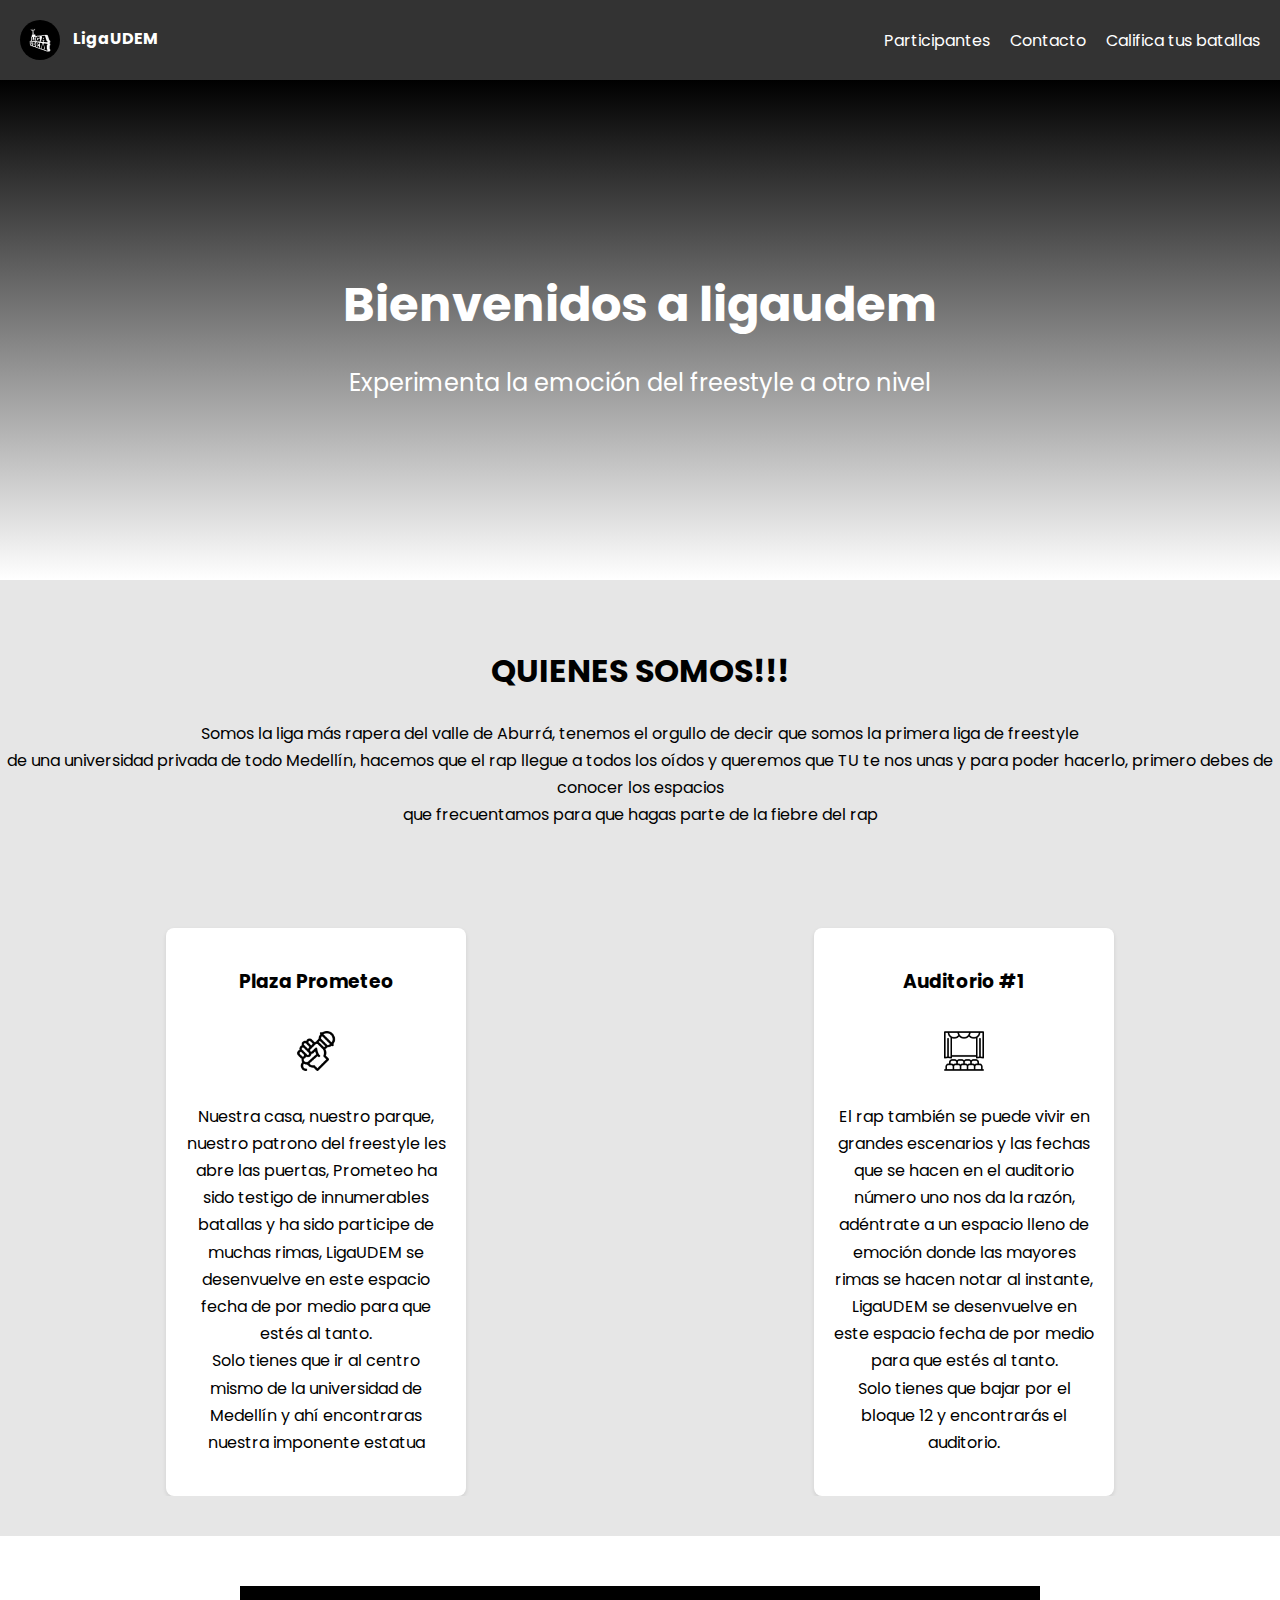
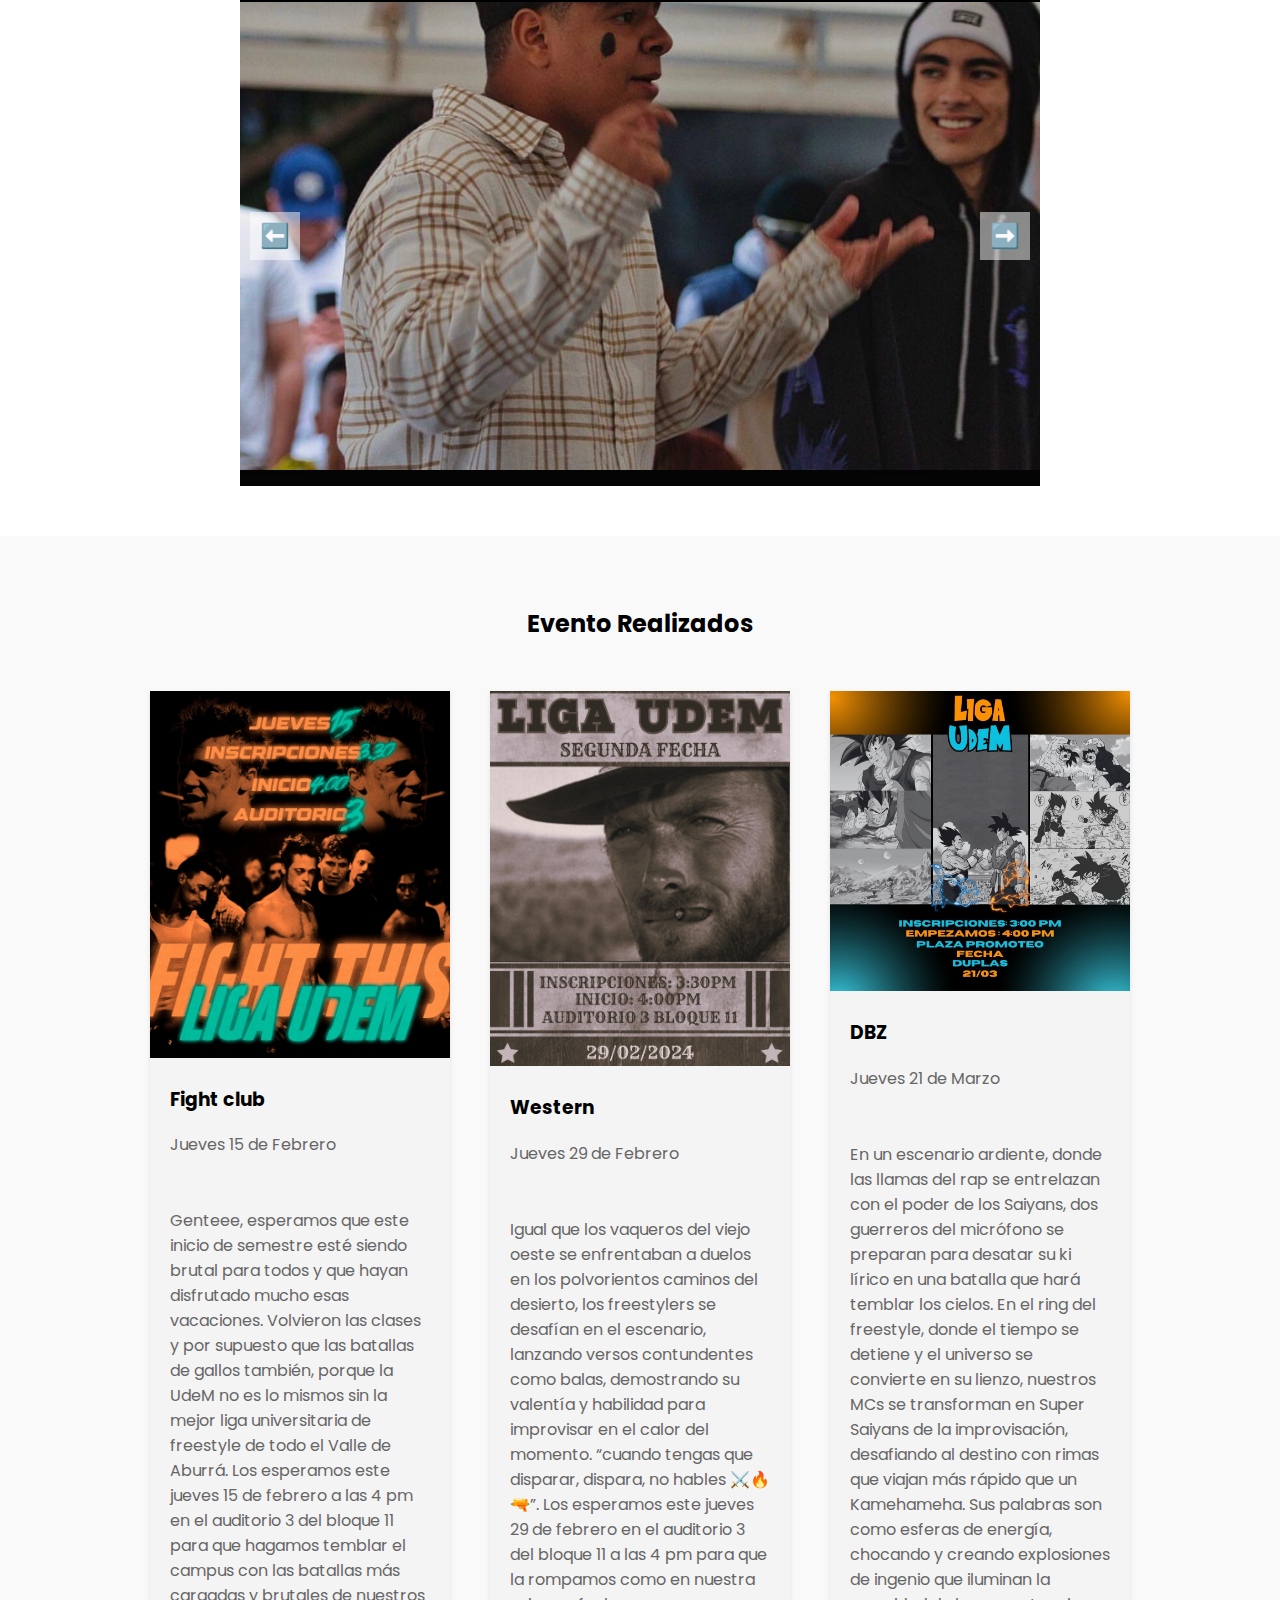
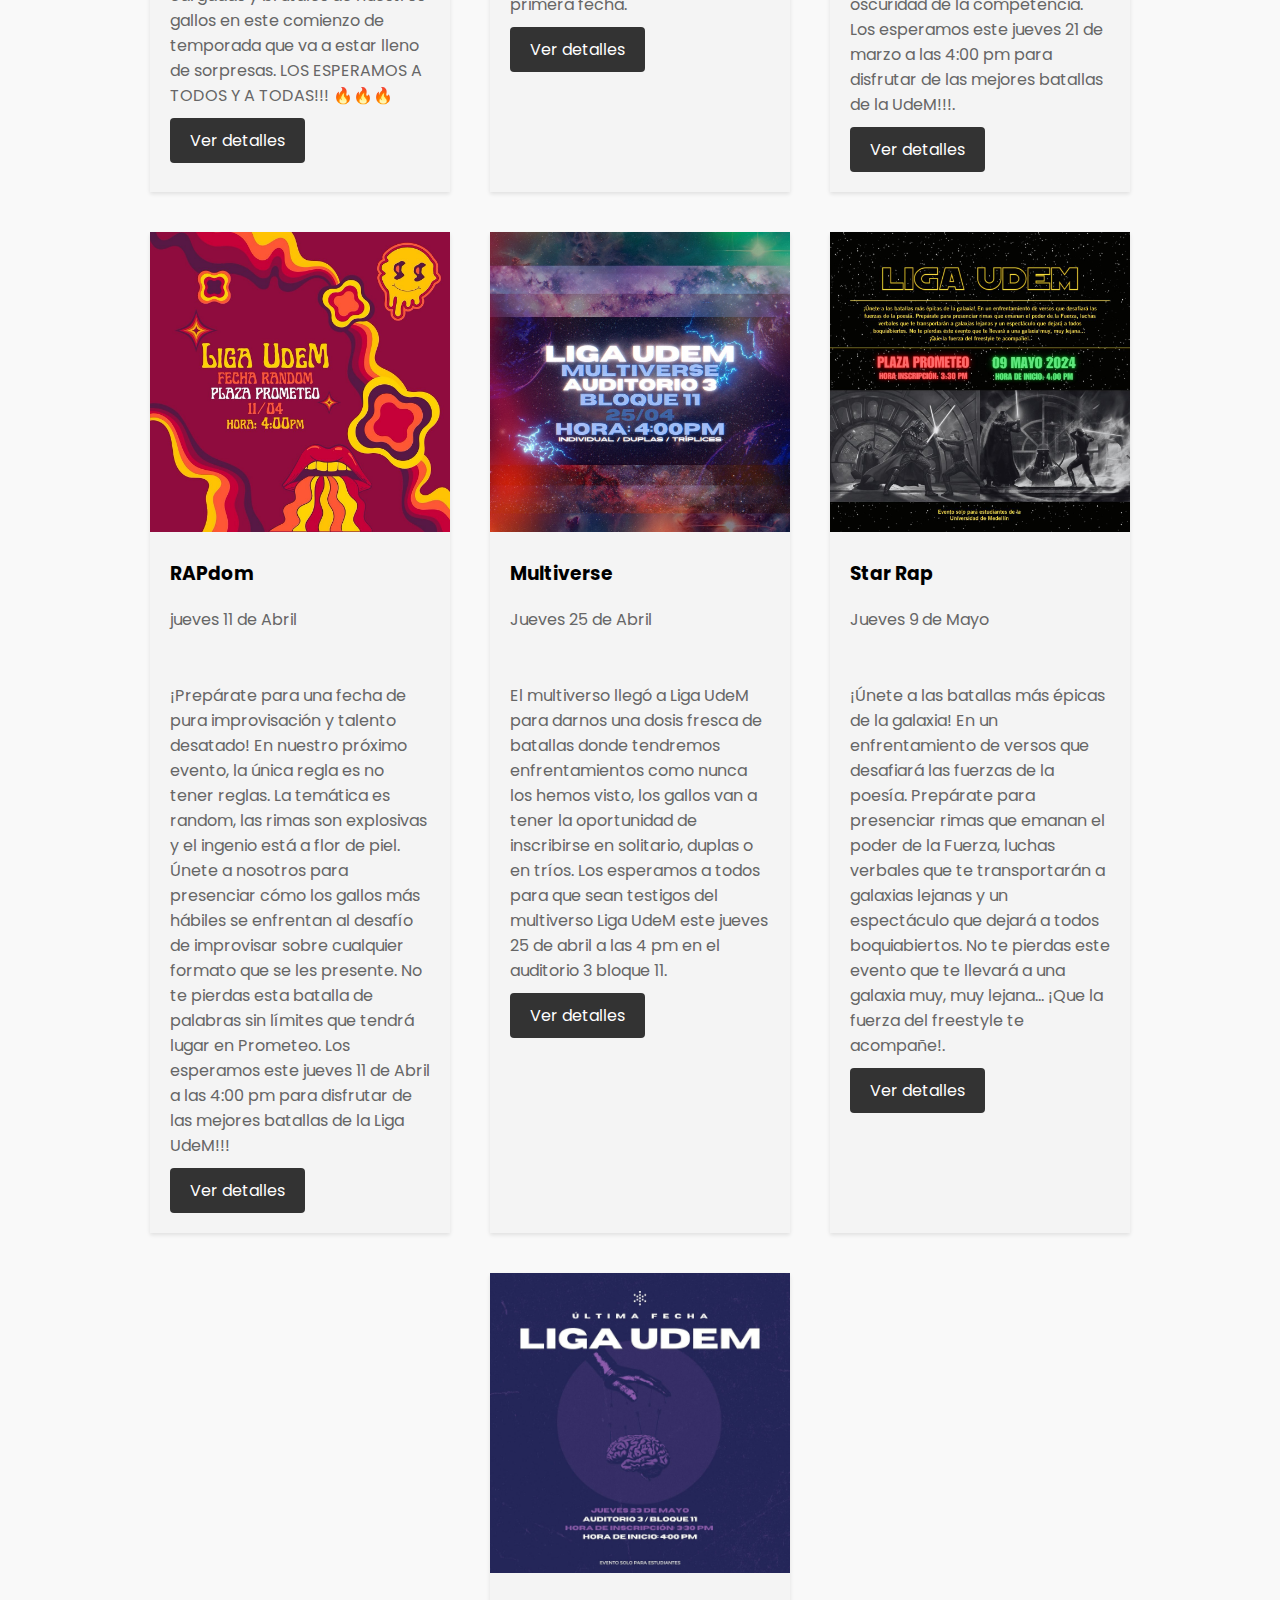
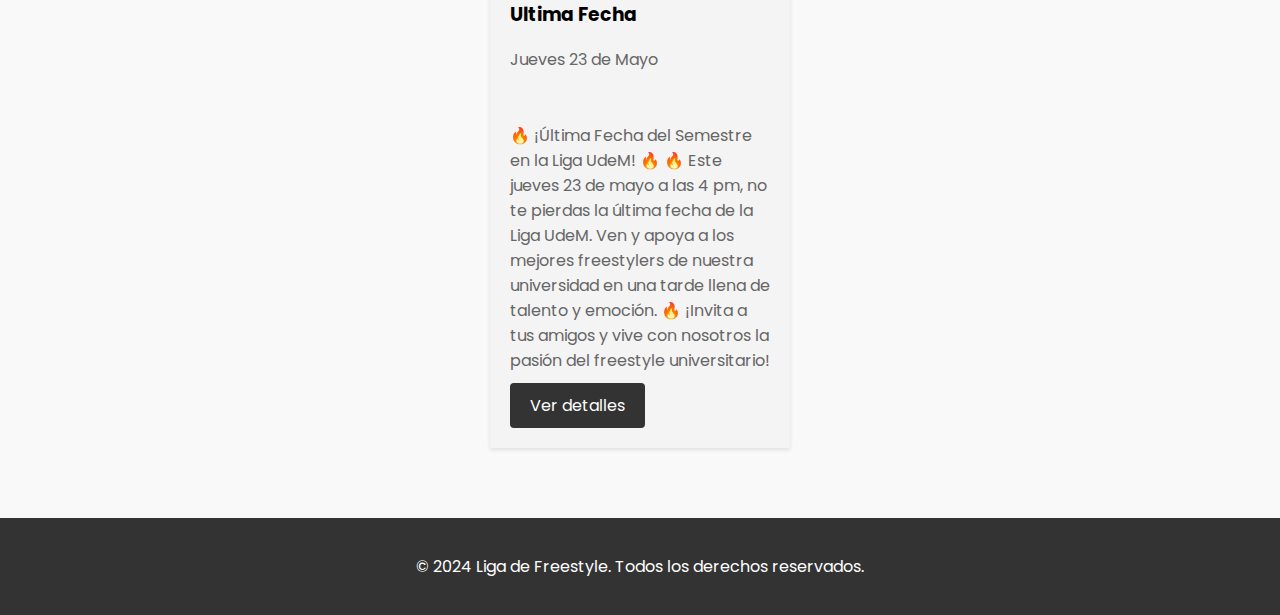
<file: index.html>
<!DOCTYPE html>
<html lang="es">
<head>
  <meta charset="UTF-8">
  <meta name="viewport" content="width=device-width, initial-scale=1.0">
  <title>LigaUDEM</title>
  <link rel="stylesheet" href="styles.css">
</head>
<body>
  <header class="header">
    <nav class="header__nav">
      <a href="#" class="header__logo"> <img src="Assets/logo.jpeg" alt=""> LigaUDEM  </a>
      <ul class="header__menu">
        <li><a href="rapers.html">Participantes</a></li>
        <li><a href="https://www.instagram.com/ligaudem/">Contacto</a></li>
        <li><a href="indexCalif.html">Califica tus batallas</a></li>
      </ul>
    </nav>
  </header>

  <main>
    <section class="hero">
      <div class="hero__content">
        <h1 class="hero__title">Bienvenidos a ligaudem</h1>
        <p class="hero__description">Experimenta la emoción del freestyle a otro nivel</p>
      </div>
    </section>
    <section class="container about">
      <h2 class="subtitle">QUIENES SOMOS!!!</h2>
            <p class="about__paragraph">Somos la liga más rapera del valle de Aburrá, tenemos el orgullo de decir que somos la primera liga de freestyle <br> de una universidad privada de todo Medellín, hacemos que el rap llegue a todos los oídos y queremos que TU te nos unas y para poder hacerlo, primero debes de conocer los espacios <br> que frecuentamos para que hagas parte de la fiebre del rap</p>
            <div class="about__main">
                
                <article class="about__icons">
                    <h3 class="about__title">Plaza Prometeo</h3>
                    <img src="Assets/microfono.png" alt="" class="about__icon">
                    <p class="about__paragraph">
                      Nuestra casa, nuestro parque, nuestro patrono del freestyle les abre las puertas, Prometeo ha sido testigo de innumerables batallas y ha sido participe de muchas rimas, LigaUDEM se desenvuelve en este espacio fecha de por medio para que estés al tanto. 
                      <br>
                      Solo tienes que ir al centro mismo de la universidad de Medellín y ahí encontraras nuestra imponente estatua 
                      </p>
                </article>

                <article class="about__icons">
                  <h3 class="about__title">Auditorio #1</h3>
                  <img src="Assets/teatro.png" alt="" class="about__icon">
                  <p class="about__paragraph">
                    El rap también se puede vivir en grandes escenarios y las fechas que se hacen en el auditorio número uno nos da la razón, adéntrate a un espacio lleno de emoción donde las mayores rimas se hacen notar al instante, LigaUDEM se desenvuelve en este espacio fecha de por medio para que estés al tanto. <br>
                    Solo tienes que bajar por el bloque 12 y encontrarás el auditorio. 
                    </p>
              </article>
            </div>
    </section>

      <section class="slider2">
        <div class="slider-frame">
          <ul class="slider-list">
            <li><img src="Assets/Benju.jpeg" alt="Slide 1"></li>
            <li><img src="Assets/prometeo.jpg" alt="Slide 2"></li>
            <li><img src="Assets/Barrera.jpeg" alt="Slide 3"></li>
          </ul>
        </div>
        <button class="slider-prev">⬅️</button>
        <button class="slider-next">➡️</button>
      </section>
    
    </section>

    <section class="events">
      <h2 class="events__title">Evento Realizados</h2>
      <div class="events__list">
        <div class="event">
          <img src="Assets/Flyer1.jpg" alt="Evento 1" class="event__image">
          <div class="event__details">
            <h3 class="event__name">Fight club</h3>
            <p class="event__date"> Jueves 15 de Febrero</p>
            <br>
            <p class="event__date">Genteee, esperamos que este inicio de semestre esté siendo brutal para todos y que hayan disfrutado mucho esas vacaciones. Volvieron las clases y por supuesto que las batallas de gallos también, porque la UdeM no es lo mismos sin la mejor liga universitaria de freestyle de todo el Valle de Aburrá. Los esperamos este jueves 15 de febrero a las 4 pm en el auditorio 3 del bloque 11 para que hagamos temblar el campus con las batallas más cargadas y brutales de nuestros gallos en este comienzo de temporada que va a estar lleno de sorpresas. LOS ESPERAMOS A TODOS Y A TODAS!!! 🔥🔥🔥</p>
            <a href="https://www.instagram.com/p/C3RJoXILqEZ/" class="event__link">Ver detalles</a>
          </div>
        </div>
        <div class="event">
            <img src="Assets/Flyer2.jpg" alt="Evento 1" class="event__image">
            <div class="event__details">
              <h3 class="event__name">Western</h3>
              <p class="event__date"> Jueves 29 de Febrero</p>
              <br>
              <p class="event__date">Igual que los vaqueros del viejo oeste se enfrentaban a duelos en los polvorientos caminos del desierto, los freestylers se desafían en el escenario, lanzando versos contundentes como balas, demostrando su valentía y habilidad para improvisar en el calor del momento.

                “cuando tengas que disparar, dispara, no hables ⚔️🔥🔫”.
                
                Los esperamos este jueves 29 de febrero en el auditorio 3 del bloque 11 a las 4 pm para que la rompamos como en nuestra primera fecha.
                </p>
              <a href="https://www.instagram.com/p/C320reArWvb/" class="event__link">Ver detalles</a>
            </div>
          </div>
          <div class="event">
            <img src="Assets/Flyer3.jpg" alt="Evento 1" class="event__image">
            <div class="event__details">
              <h3 class="event__name">DBZ</h3>
              <p class="event__date">Jueves 21 de Marzo</p>
              <br>
              <p class="event__date">En un escenario ardiente, donde las llamas del rap se entrelazan con el poder de los Saiyans, dos guerreros del micrófono se preparan para desatar su ki lírico en una batalla que hará temblar los cielos.

                En el ring del freestyle, donde el tiempo se detiene y el universo se convierte en su lienzo, nuestros MCs se transforman en Super Saiyans de la improvisación, desafiando al destino con rimas que viajan más rápido que un Kamehameha. Sus palabras son como esferas de energía, chocando y creando explosiones de ingenio que iluminan la oscuridad de la competencia.
                
                Los esperamos este jueves 21 de marzo a las 4:00 pm para disfrutar de las mejores batallas de la UdeM!!!.</p>
              <a href="https://www.instagram.com/p/C4odC3NLmBj/?img_index=1" class="event__link">Ver detalles</a>
            </div>
          </div>
          <div class="event">
            <img src="Assets/Flyer4.jpg" alt="Evento 1" class="event__image">
            <div class="event__details">
              <h3 class="event__name">RAPdom</h3>
              <p class="event__date">jueves 11 de Abril</p>
              <br>
              <p class="event__date">¡Prepárate para una fecha de pura improvisación y talento desatado! En nuestro próximo evento, la única regla es no tener reglas. La temática es random, las rimas son explosivas y el ingenio está a flor de piel. Únete a nosotros para presenciar cómo los gallos más hábiles se enfrentan al desafío de improvisar sobre cualquier formato que se les presente. No te pierdas esta batalla de palabras sin límites que tendrá lugar en Prometeo.

                Los esperamos este jueves 11 de Abril a las 4:00 pm para disfrutar de las mejores batallas de la Liga UdeM!!!</p>
              <a href="https://www.instagram.com/p/C5hc5FWx4d8/?img_index=1" class="event__link">Ver detalles</a>
            </div>
          </div>
          <div class="event">
            <img src="Assets/Flyer5.jpg" alt="Evento 1" class="event__image">
            <div class="event__details">
              <h3 class="event__name">Multiverse</h3>
              <p class="event__date"> Jueves 25 de Abril</p>
              <br>
              <p class="event__date">El multiverso llegó a Liga UdeM para darnos una dosis fresca de batallas donde tendremos enfrentamientos como nunca los hemos visto, los gallos van a tener la oportunidad de inscribirse en solitario, duplas o en tríos. Los esperamos a todos para que sean testigos del multiverso Liga UdeM este jueves 25 de abril a las 4 pm en el auditorio 3 bloque 11.</p>
              <a href="https://www.instagram.com/p/C6HRgDPArDo/" class="event__link">Ver detalles</a>
            </div>
          </div>
          <div class="event">
            <img src="Assets/Flyer6.jpg" alt="Evento 1" class="event__image">
            <div class="event__details">
              <h3 class="event__name">Star Rap</h3>
              <p class="event__date">Jueves 9 de Mayo</p>
              <br>
              <p class="event__date">¡Únete a las batallas más épicas de la galaxia! En un enfrentamiento de versos que desafiará las fuerzas de la poesía. Prepárate para presenciar rimas que emanan el poder de la Fuerza, luchas verbales que te transportarán a galaxias lejanas y un espectáculo que dejará a todos boquiabiertos. No te pierdas este evento que te llevará a una galaxia muy, muy lejana... ¡Que la fuerza del freestyle te acompañe!.</p>
              <a href="https://www.instagram.com/p/C6wacy8r9in/?img_index=1" class="event__link">Ver detalles</a>
            </div>
          </div>
          <div class="event">
            <img src="Assets/Flyer7.jpg" alt="Evento 1" class="event__image">
            <div class="event__details">
              <h3 class="event__name">Ultima Fecha</h3>
              <p class="event__date"> Jueves 23 de Mayo</p>
              <br>
              <p class="event__date">🔥 ¡Última Fecha del Semestre en la Liga UdeM! 🔥

                🔥 Este jueves 23 de mayo a las 4 pm, no te pierdas la última fecha de la Liga UdeM. Ven y apoya a los mejores freestylers de nuestra universidad en una tarde llena de talento y emoción. 🔥
                
                ¡Invita a tus amigos y vive con nosotros la pasión del freestyle universitario!</p>
              <a href="https://www.instagram.com/p/C7NPg_OvkIx/?img_index=1" class="event__link">Ver detalles</a>
            </div>
          </div>
      
      </div>
    </section>
  </main>

  <footer class="footer">
    <p>&copy; 2024 Liga de Freestyle. Todos los derechos reservados.</p>
  </footer>

  <script src="index.js"></script>
</body>
</html>
</file>
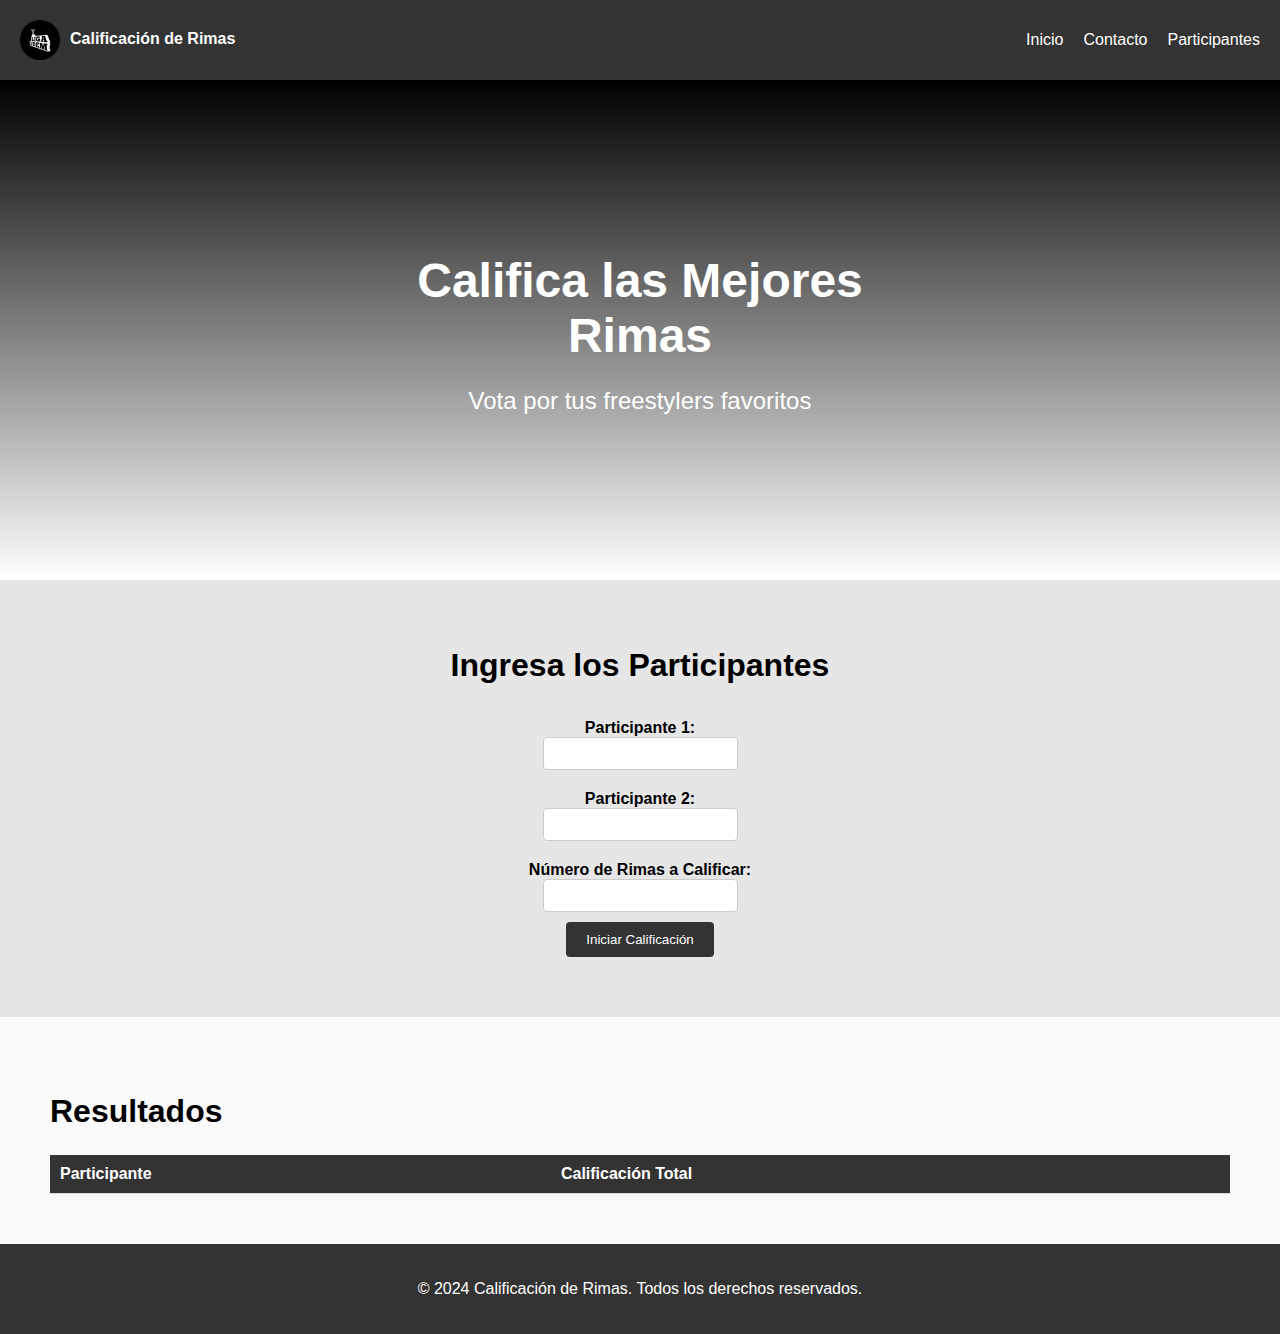
<file: indexCalif.html>
<!DOCTYPE html>
<html lang="es">
<head>
  <meta charset="UTF-8">
  <meta name="viewport" content="width=device-width, initial-scale=1.0">
  <title>Calificación de Rimas</title>
  <link rel="stylesheet" href="styleCalif.css">
</head>
<body>
  <header class="header">
    <nav class="header__nav">
      <a href="#" class="header__logo"><img src="Assets/logo.jpeg" alt="">Calificación de Rimas</a>
      <ul class="header__menu">
        <li><a href="index.html">Inicio</a></li>
        <li><a href="https://www.instagram.com/ligaudem/">Contacto</a></li>
        <li><a href="rapers.html">Participantes</a></li>
      </ul>
    </nav>
  </header>

  <main>
    <section class="hero">
      <div class="hero__content">
        <h1 class="hero__title">Califica las Mejores Rimas</h1>
        <p class="hero__description">Vota por tus freestylers favoritos</p>
      </div>
    </section>

    <section class="container rating">
      <h2 class="subtitle">Ingresa los Participantes</h2>
      <form id="participantForm">
        <label for="participant1">Participante 1:</label>
        <input type="text" id="participant1" name="participant1" required>

        <label for="participant2">Participante 2:</label>
        <input type="text" id="participant2" name="participant2" required>

        <label for="numRounds">Número de Rimas a Calificar:</label>
        <input type="number" id="numRounds" name="numRounds" min="1" required>

        <button type="submit">Iniciar Calificación</button>
      </form>

      <div id="ratingContainer"></div>
    </section>

    <section class="results">
      <h2 class="subtitle">Resultados</h2>
      <table id="resultsTable">
        <thead>
          <tr>
            <th>Participante</th>
            <th>Calificación Total</th>
          </tr>
        </thead>
        <tbody></tbody>
      </table>
    </section>
  </main>

  <footer class="footer">
    <p>&copy; 2024 Calificación de Rimas. Todos los derechos reservados.</p>
  </footer>

  <script src="indexCalif.js"></script>
</body>
</html>
</file>
<file: styles.css>
@import url('https://fonts.googleapis.com/css2?family=Poppins:ital,wght@0,300;0,600;0,700;1,400&display=swap');

html {
  scroll-behavior: smooth;
}
/* Estilos generales */
body {
    font-family: Poppins,Arial, sans-serif;
    margin: 0;
    padding: 0;
  }
  
  /* Estilos del encabezado */
  .header {
    background-color: #333;
    color: #fff;
    padding: 20px;
  }
  
  .header__nav {
    display: flex;
    justify-content: space-between;
    align-items: center;
  }
  
  .header__logo {
    color: #fff;
    text-decoration: none;
    font-weight: bold;
  }
  .header__logo img {
    width: 40px; 
    height: 40px; 
    border-radius: 50%;
    margin-right: 10px; 
    vertical-align: middle; 
  }
  
  .header__menu {
    list-style: none;
    margin: 0;
    padding: 0;
    display: flex;
  }
  
  .header__menu li {
    margin-left: 20px;
  }
  
  .header__menu li a {
    color: #fff;
    text-decoration: none;
  }
  
  /* Estilos del hero */
  .hero {
    background: rgb(0,0,0);
    background: linear-gradient(180deg, rgba(0,0,0,1) 0%, rgba(255,255,255,1) 100%);
    background-size: cover;
    background-position: center;
    height: 500px;
    display: flex;
    justify-content: center;
    align-items: center;
    text-align: center;
    color: #fff;
    background-color: #f2f2f2;
  }
  
  .hero__content {
    max-width: 600px;
  }
  
  .hero__title {
    font-size: 48px;
    margin-bottom: 20px;
  }
  
  .hero__description {
    font-size: 24px;
  }
  
  /* Estilos del about */

  .about {
    text-align: center;
    background-color: #e6e6e6;
    padding: 40px 0;
  }
  
  .subtitle {
    color: var(--color-title);
    font-size: 2rem;
    margin-bottom: 25px;
  }
  
  .about__container {
    max-width: 800px;
    margin: 0 auto;
    padding: 20px;
    background-color: #fff;
    border-radius: 8px;
    box-shadow: 0 2px 4px rgba(0, 0, 0, 0.1);
  }
  
  .about__main {
    padding-top: 80px;
    display: grid;
    gap: 1em;
    overflow: hidden;
    grid-template-columns: repeat(auto-fit, minmax(260px, auto));
  }
  
  .about__paragraph {
    line-height: 1.7;
    margin-bottom: 20px;
  }
  
  .about__icons {
    display: grid;
    gap: 1em;
    justify-items: center;
    width: 260px;
    overflow: hidden;
    margin: 0 auto;
    background-color: #fff;
    padding: 20px;
    border-radius: 8px;
    box-shadow: 0 2px 4px rgba(0, 0, 0, 0.1);
  }
  
  .about__icon {
    width: 40px;
  }

 /* styles.css */
.slider2 {
  position: relative;
  max-width: 800px;
  margin: 50px auto;
  overflow: hidden;
  background-image: url('../../Assets/fondo.avif');

}

.slider-frame {
  width: 100%;
  height: 500px; /* Ajusta la altura según tus necesidades */
  display: flex;
  transition: transform 0.5s ease;
}

.slider-list {
  display: flex;
  padding: 0;
  width: 300%;
  list-style: none;
}

.slider-list li {
  width: 100%;
  flex-shrink: 0;
}

.slider-list img {
  width: 100%;
  height: 100%;
  object-fit: cover; /* Ajusta la imagen al contenedor y recorta si es necesario */
}

.slider-prev,
.slider-next {
  position: absolute;
  top: 50%;
  transform: translateY(-50%);
  font-size: 24px;
  padding: 10px;
  background-color: rgba(255, 255, 255, 0.5);
  border: none;
  cursor: pointer;
  transition: background-color 0.3s ease; /* Transición de color de fondo */
}

.slider-prev {
  left: 10px;
}

.slider-next {
  right: 10px;
}

.slider-prev:hover,
.slider-next:hover {
  background-color: rgba(255, 255, 255, 0.8); /* Color de fondo al pasar el ratón */
}
  
  /* Estilos de los eventos */
  .events {
    padding: 50px;
    background-color: #f9f9f9;
  }
  
  .events__title {
    text-align: center;
    margin-bottom: 30px;
    
  }
  
  .events__list {
    display: flex;
    flex-wrap: wrap;
    justify-content: center;
  }
  
  .event {
    margin: 20px;
    max-width: 300px;
    background-color: #f4f4f4;
    box-shadow: 0 2px 4px rgba(0, 0, 0, 0.1);
    transition: transform 0.3s, box-shadow 0.3s;
  }

  .event:hover { 
    transform: scale(1.05);
    box-shadow: 0 8px 16px rgba(0, 0, 0, 0.2); 
  }
  
  .event__image {
    width: 100%;
    height: auto;
  }
  
  .event__details {
    padding: 20px;
  }
  
  .event__name {
    margin-top: 0;
  }
  
  .event__date {
    color: #666;
    margin-bottom: 10px;
  }
  
  .event__link {
    display: inline-block;
    background-color: #333;
    color: #fff;
    text-decoration: none;
    padding: 10px 20px;
    border-radius: 4px;
  }
  
  /* Estilos del pie de página */
  .footer {
    background-color: #333;
    color: #fff;
    padding: 20px;
    text-align: center;
  }
</file>
<file: styleCalif.css>
/* Estilos generales */
body {
    font-family: Poppins, Arial, sans-serif;
    margin: 0;
    padding: 0;
  }
  
  /* Estilos del encabezado */
  .header {
    background-color: #333;
    color: #fff;
    padding: 20px;
  }
  
  .header__nav {
    display: flex;
    justify-content: space-between;
    align-items: center;
  }
  
  .header__logo {
    color: #fff;
    text-decoration: none;
    font-weight: bold;
  }
  
  .header__logo img {
    width: 40px;
    height: 40px;
    border-radius: 50%;
    margin-right: 10px;
    vertical-align: middle;
  }
  
  .header__menu {
    list-style: none;
    margin: 0;
    padding: 0;
    display: flex;
  }
  
  .header__menu li {
    margin-left: 20px;
  }
  
  .header__menu li a {
    color: #fff;
    text-decoration: none;
  }
  
  /* Estilos del hero */
  .hero {
    background: rgb(0, 0, 0);
    background: linear-gradient(180deg, rgba(0, 0, 0, 1) 0%, rgba(255, 255, 255, 1) 100%);
    background-size: cover;
    background-position: center;
    height: 500px;
    display: flex;
    justify-content: center;
    align-items: center;
    text-align: center;
    color: #fff;
    background-color: #f2f2f2;
  }
  
  .hero__content {
    max-width: 600px;
  }
  
  .hero__title {
    font-size: 48px;
    margin-bottom: 20px;
  }
  
  .hero__description {
    font-size: 24px;
  }
  
  /* Estilos de la sección de calificación */
  .rating {
    text-align: center;
    background-color: #e6e6e6;
    padding: 40px 0;
  }
  
  .subtitle {
    color: var(--color-title);
    font-size: 2rem;
    margin-bottom: 25px;
  }
  
  form {
    display: flex;
    flex-direction: column;
    align-items: center;
    margin-bottom: 20px;
  }
  
  form label {
    margin-top: 10px;
    font-weight: bold;
  }
  
  form input[type="text"],
  form input[type="number"] {
    padding: 8px;
    margin-bottom: 10px;
    border-radius: 4px;
    border: 1px solid #ccc;
  }
  
  form button {
    padding: 10px 20px;
    background-color: #333;
    color: #fff;
    border: none;
    border-radius: 4px;
    cursor: pointer;
  }
  
  /* Estilos de los resultados */
  .results {
    padding: 50px;
    background-color: #f9f9f9;
  }
  
  table {
    width: 100%;
    border-collapse: collapse;
    margin-top: 20px;
  }
  
  th, td {
    padding: 10px;
    text-align: left;
    border-bottom: 1px solid #ddd;
  }
  
  th {
    background-color: #333;
    color: #fff;
  }
  
  /* Estilos del pie de página */
  .footer {
    background-color: #333;
    color: #fff;
    padding: 20px;
    text-align: center;
  }
</file>
